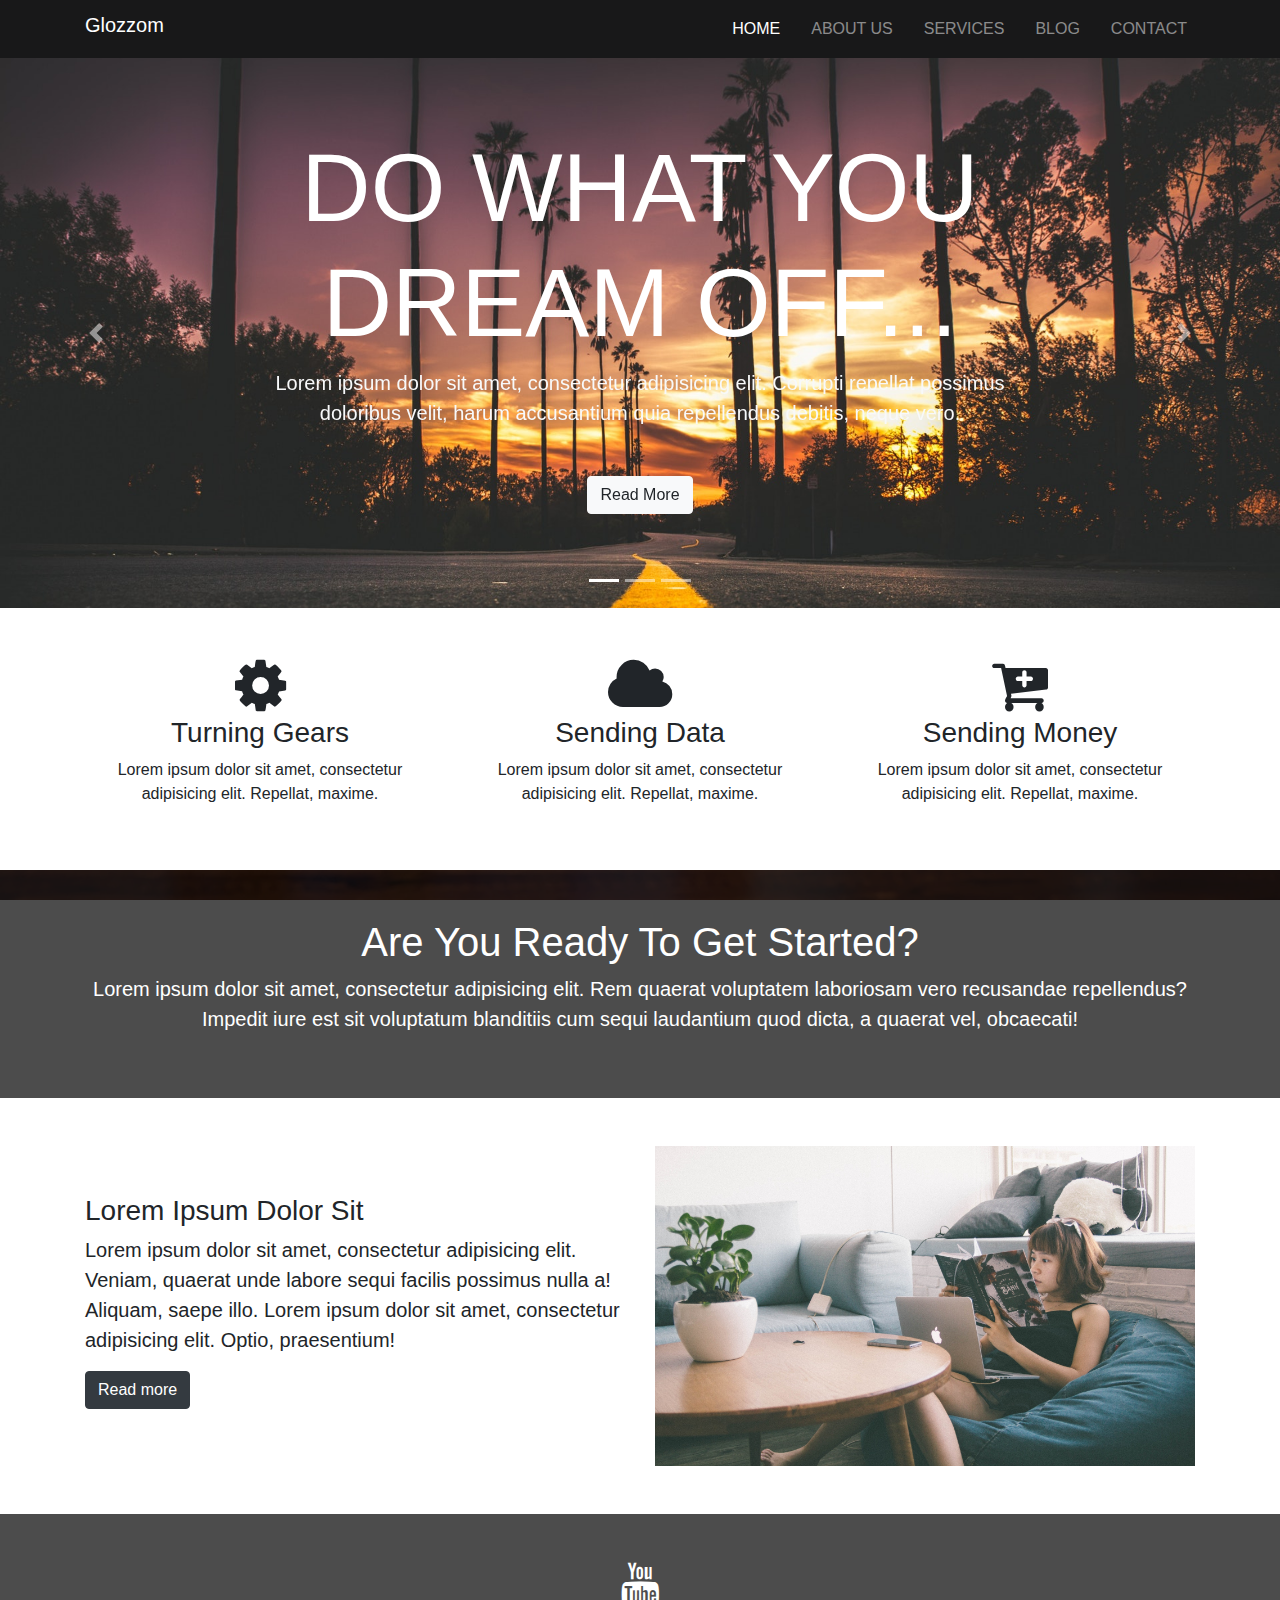
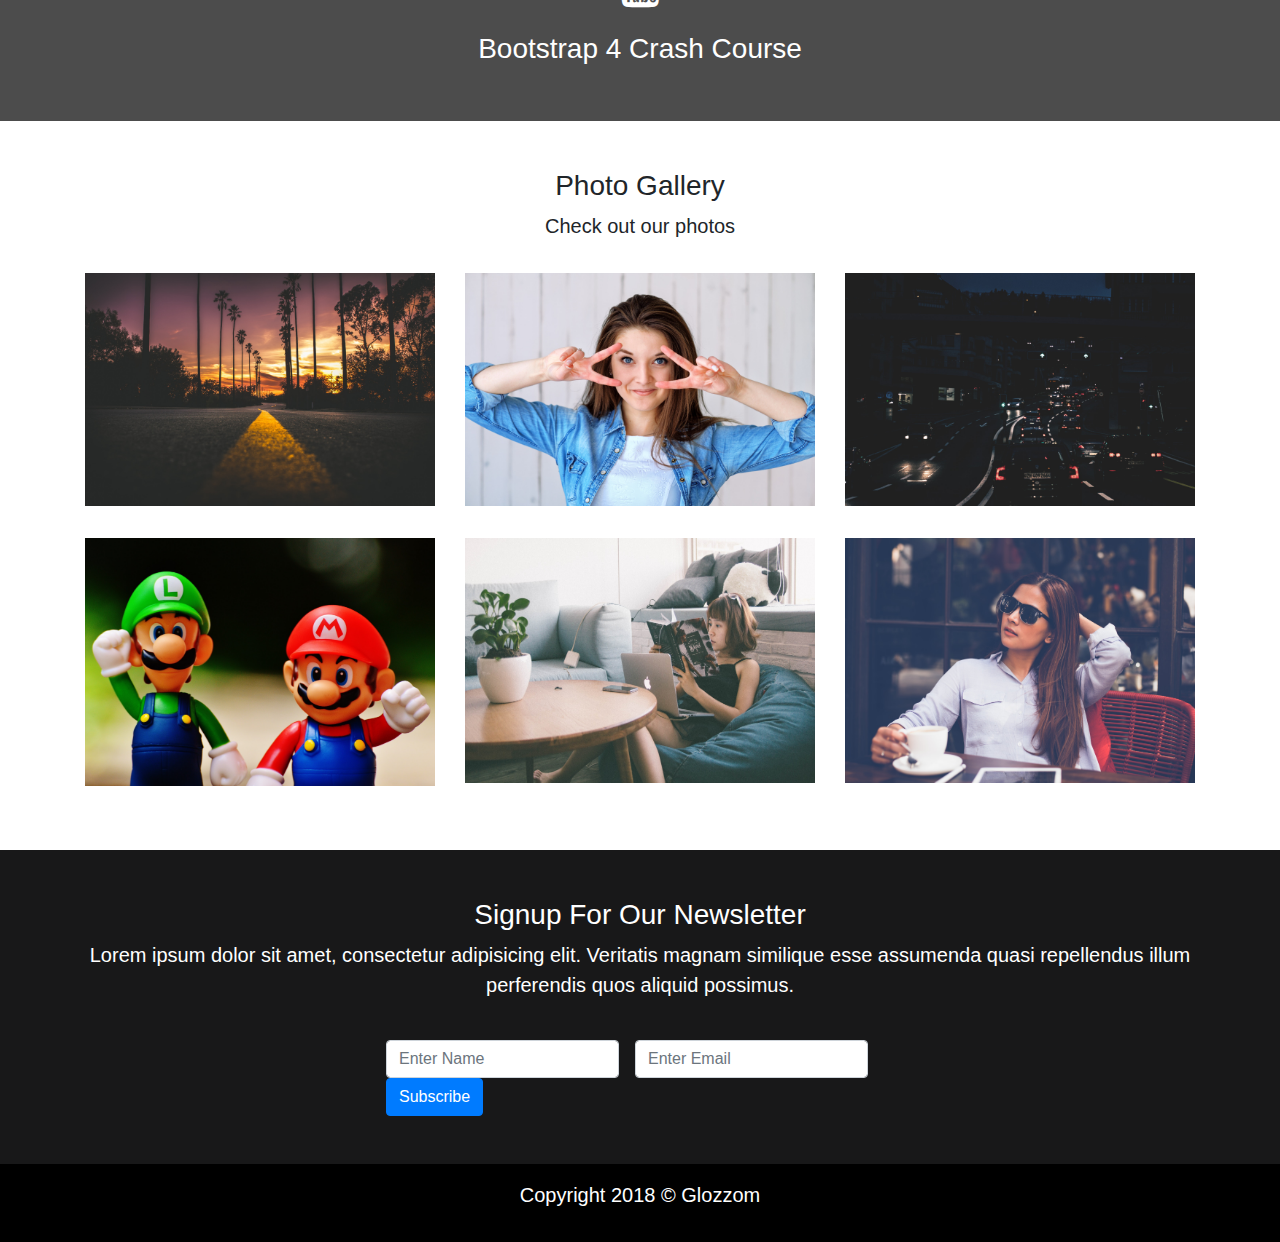
<file: index.html>
<!DOCTYPE html>
<html>
	<head>
		<meta charset="UTF-8">
		<meta name="viewport" content="width=device-width, initial-scale=1.0">
    	<meta http-equiv="X-UA-Compatible" content="ie=edge">
		
		<!-- bootstrap.min.css -->
		<link rel="stylesheet" type="text/css" href="css/bootstrap.min.css">
		<!-- fonts.min css -->
		<link rel="stylesheet" type="text/css" href="css/font-awesome.min.css">
		<!-- theme main css -->
		<link rel="stylesheet" type="text/css" href="css/style.css">
		<link rel="stylesheet" type="text/css" href="css/navbar-fixed.css">
		<link rel="shortcut icon" type="image/x-icon" href="img/icon.png">
		<title>Glozzom</title>
	</head>
	<body>
		<!-- header-section start -->
		<header>
			<nav class="navbar navbar-dark bg-dark navbar-expand-lg">
				<div class="container">
					<a class="navbar-brand" href="index.html">
						<h5>Glozzom</h5>
					</a>
					<button class="navbar-toggler" data-toggle="collapse" data-target="#collapse1">
						<span class="navbar-toggler-icon"></span>
					</button>
					<div class="collapse navbar-collapse" id="collapse1">
						<ul class="navbar-nav ml-auto">
							<li class="nav-item active"><a class="nav-link" href="index.html">HOME</a></li>
							<li class="nav-item"><a class="nav-link" href="about.html">ABOUT US</a></li>
							<li class="nav-item"><a class="nav-link" href="service.html">SERVICES</a></li>
							<li class="nav-item"><a class="nav-link" href="blog.html">BLOG</a></li>
							<li class="nav-item"><a class="nav-link" href="contact.html">CONTACT</a></li>
						</ul>
					</div>
				</div>
			</nav>
		</header>
		<!--header-section end -->

		<!-- header-banner-start -->
		<section class="header-banner">
			<div class="carousel slide" data-ride="carousel" id="slider1">
				<ol class="carousel-indicators">
					<li class="active" data-slide-to="0" data-target="#slider1"></li>
					<li data-target="#slider1" data-slide-to="1"></li>
					<li data-target="#slider1" data-slide-to="2"></li>
				</ol>
				<div class="carousel-inner" role="listbox">
					<div class="carousel-item active image1">
						<div class="container">
							<div class="row">
								<div class="col-lg-8 mx-auto py-5">
									<h1 class="display-1 text-center pt-4 text-white">DO WHAT YOU DREAM OFF...</h1>
									<strong><p class="lead text-center text-light">Lorem ipsum dolor sit amet, consectetur adipisicing elit. Corrupti repellat possimus doloribus velit, harum accusantium quia repellendus debitis, neque vero.</p></strong>
									<button class="btn btn-light my-5 d-block mx-auto" data-toggle="modal" data-target="#mymodal">Read More</button>
									<div class="modal fade" id="mymodal">
										<div class="modal-dialog">
											<div class="modal-content">
												<div class="modal-header">
													<h3>Modal header</h3>
													<button class="close" data-dismiss="modal">&times;</button>
												</div>
												<div class="modal-body">
													<p>Lorem ipsum dolor sit amet, consectetur adipisicing elit. Corrupti repellat possimus doloribus velit, harum accusantium quia repellendus debitis, neque vero.</p>
												</div>
												<div class="modal-footer">
													<button class="btn btn-muted" data-dismiss="modal">Close</button>
												</div>
											</div>
										</div>
									</div>
								</div>
							</div>
						</div>
					</div>
					<div class="carousel-item images2">
						<div class="container">
							<div class="row">
								<div class="col-lg-8 py-5">
									<h1 class="display-1 text-center text-white mt-4">DO WHAT YOU THINK OFF...</h1>
									<p class="lead text-center text-white">Lorem ipsum dolor sit amet, consectetur adipisicing elit. Corrupti repellat possimus doloribus velit, harum accusantium quia repellendus debitis, neque vero.</p>
									<button class="btn btn-primary my-5 d-block mx-auto" data-toggle="tooltip" data-html="true" data-placement="top" title="culprit">Tooltip</button>
								</div>
							</div>
						</div>
					</div>
					<div class="carousel-item images3">
						<div class="container">
							<div class="row">
								<div class="col-lg-8 py-5">
									<h1 class="display-1 text-center text-white mt-4">DO WHAT YOU THINK OFF...</h1>
									<p class="lead text-center text-white">Lorem ipsum dolor sit amet, consectetur adipisicing elit. Corrupti repellat possimus doloribus velit, harum accusantium quia repellendus debitis, neque vero.</p>
									<button class="btn btn-primary my-5 d-block mx-auto" data-toggle="tooltip" data-html="true" data-placement="top" title="culprit">Tooltip</button>
								</div>
							</div>
						</div>
					</div>
				</div>
				<a class="carousel-control-prev" data-slide="prev" href="#slider1">
					<span class="carousel-control-prev-icon"></span>
				</a>
				<a class="carousel-control-next" data-slide="next" href="#slider1">
					<span class="carousel-control-next-icon"></span>
				</a>
			</div>
		</section>
		<!-- header-banner -end -->

		<!-- funding-section start -->
		<section class="funding py-5">
			<div class="container">
				<div class="row">
					<div class="col-lg-4 text-center">
						<i class="fa fa-gear"></i>
						<h3>Turning Gears</h3>
						<p>Lorem ipsum dolor sit amet, consectetur adipisicing elit. Repellat, maxime.</p>
					</div>
					<div class="col-lg-4 text-center">
						<i class="fa fa-cloud"></i>
						<h3>Sending Data</h3>
						<p>Lorem ipsum dolor sit amet, consectetur adipisicing elit. Repellat, maxime.</p>
					</div>
					<div class="col-lg-4 text-center">
						<i class="fa fa-cart-plus"></i>
						<h3>Sending Money</h3>
						<p>Lorem ipsum dolor sit amet, consectetur adipisicing elit. Repellat, maxime.</p>
					</div>
				</div>
			</div>
		</section>
		<!-- funding-section end -->

		<!-- get started section start -->
		<section class="get-started">
			<div class="overlay py-5">
				<div class="container">
				<div class="row">
					<div class="col">
						<h1 class="text-center">Are You Ready To Get Started?</h1>
						<p class="lead text-center">Lorem ipsum dolor sit amet, consectetur adipisicing elit. Rem quaerat voluptatem laboriosam vero recusandae repellendus? Impedit iure est sit voluptatum blanditiis cum sequi laudantium quod dicta, a quaerat vel, obcaecati!</p>
					</div>
				</div>
			</div>
			</div>
		</section>
		<!-- get started section end -->

		<!-- next-section start -->
		<section class="next">
			<div class="container">
				<div class="row">
					<div class="col-lg-6 py-5">
						<h3 class="mt-5">Lorem Ipsum Dolor Sit</h3>
						<p class="lead">Lorem ipsum dolor sit amet, consectetur adipisicing elit. Veniam, quaerat unde labore sequi facilis possimus nulla a! Aliquam, saepe illo. Lorem ipsum dolor sit amet, consectetur adipisicing elit. Optio, praesentium!</p>
						<button class="btn btn-dark">Read more</button>
					</div>
					<div class="col-lg-6 py-5">
						<img src="img/image5.jpeg" class="img-fluid">
					</div>
				</div>
			</div>
		</section>
		<!-- next-section end -->

		<!-- bootstrap 4 course start -->
		<section class="bootstrap">
			<div class="overlay py-5">
				<div class="container">
				<div class="row">
					<div class="col-lg-12 text-center">
						<span class=" px-2 py-1">
							<i class="fa fa-youtube"></i>
						</span>
						<h3 class="text-center text-white mt-4">Bootstrap 4 Crash Course</h3>
					</div>
				</div>
			</div>
			</div>
		</section>
		<!-- bootstrap 4 course end -->

		<!-- gallery-section start -->
		<section class="gallery-section py-5">
			<div class="container">
				<div class="row">
					<div class="col-lg-12 text-center">
						<h3>Photo Gallery</h3>
						<p class="lead">Check out our photos</p>
					</div>
					<div class="col-lg-4 my-3">
						<a href="img/image1.jpeg"><img src="img/image1.jpeg" class="img-fluid"></a>
					</div>
					<div class="col-lg-4 my-3">
						<a href="img/bg1.jpeg"><img src="img/bg1.jpeg" class="img-fluid"></a>
					</div>

					<div class="col-lg-4 my-3">
						<a href="img/image3.jpeg"><img src="img/image3.jpeg" class="img-fluid"></a>
					</div>
					<div class="col-lg-4 my-3">
						<a href="img/image4.jpeg"><img src="img/image4.jpeg" class="img-fluid" ></a>
					</div>
					<div class="col-lg-4 my-3">
						<a href="img/image5.jpeg"><img src="img/image5.jpeg" class="img-fluid" style="height: 245px"></a>
					</div>
					<div class="col-lg-4 my-3">
						<a href="img/image6.jpeg"><img src="img/image6.jpeg" class="img-fluid" style="height: 245px"></a>
					</div>

				</div>
			</div>
		</section>
		<!-- gallery section end -->

		<!-- signup section start -->
		<section class="signup py-5 bg-dark">
			<div class="container">
				<div class="row">
					<div class="col-lg-12 text-center text-white">
						<h3>Signup For Our Newsletter</h3>
						<p class="lead">Lorem ipsum dolor sit amet, consectetur adipisicing elit. Veritatis magnam similique esse assumenda quasi repellendus illum perferendis quos aliquid possimus.</p>
					</div>
					<div class="col-lg-6 mx-auto mt-4">
						<form class="form-inline">
							<input type="name" class="form-control ml-3" placeholder="Enter Name">
							<input type="email" class="form-control ml-3 col-md-ml-0" placeholder="Enter Email">
							<input type="submit" class="btn btn-primary ml-3 col-md-ml-0" value="Subscribe">
						</form>
					</div>
				</div>
			</div>
		</section>
		<!-- signupsection end -->

		<footer class="py-3">
			<p class="lead text-center">Copyright 2018 © Glozzom</p>
		</footer>

		<!-- js file -->
		<script type="text/javascript" src="js/jquery-slim.min.js"></script>
	    <script type="text/javascript" src="js/popper.min.js"></script>
	    <script type="text/javascript" src="js/bootstrap.min.js"></script>
	    <script type="text/javascript" src="js/navbar-fixed.js"></script>

	    <script type="text/javascript">
	    	$('[data-toggle="tooltip"]').tooltip();
	    </script>
	</body>
</html>
</file>
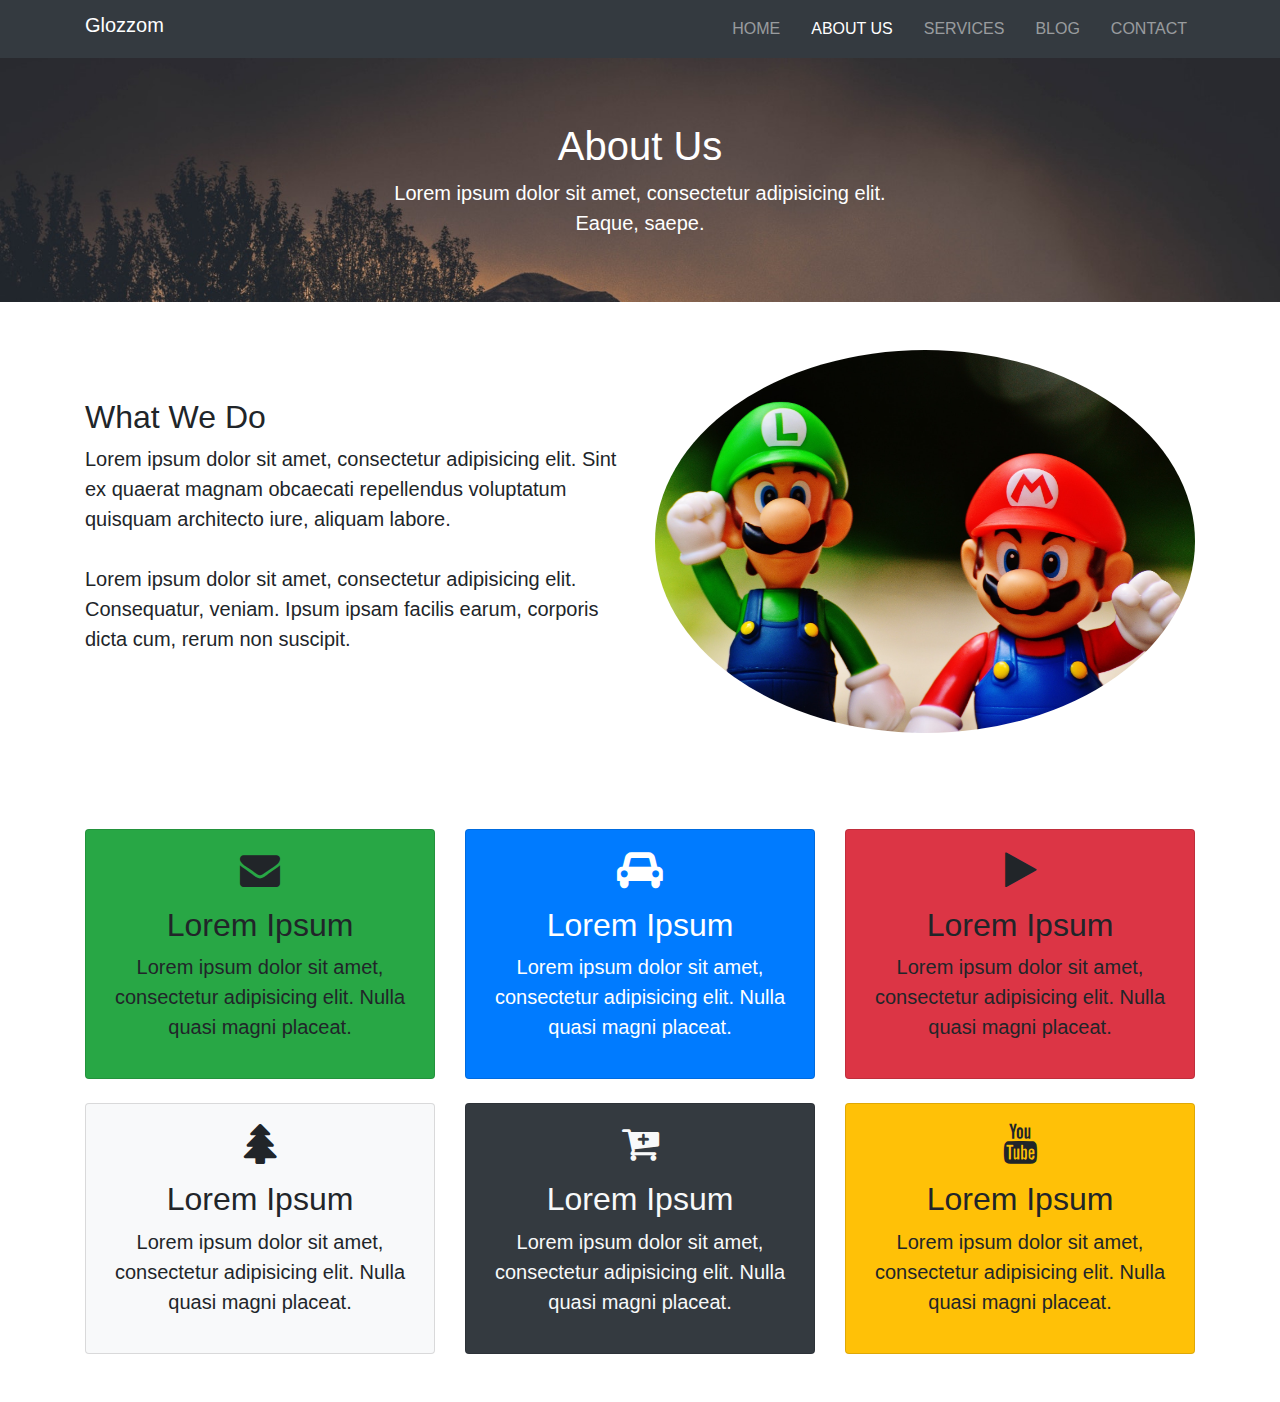
<file: about.html>
<!DOCTYPE html>
<html>
	<head>
		<meta charset="UTF-8">
		<meta name="viewport" content="width=device-width, initial-scale=1.0">
    	<meta http-equiv="X-UA-Compatible" content="ie=edge">
		
		<!-- bootstrap.min.css -->
		<link rel="stylesheet" type="text/css" href="css/bootstrap.min.css">
		<!-- fonts.min css -->
		<link rel="stylesheet" type="text/css" href="css/font-awesome.min.css">
		<!-- theme main css -->
		<link rel="stylesheet" type="text/css" href="css/aboutstyle.css">
		<link rel="stylesheet" type="text/css" href="css/navbar-fixed.css">
		<link rel="shortcut icon" type="image/x-icon" href="img/icon.png">
		<title>Glozzom</title>
	</head>
	<body>
		<!-- header-section start -->
		<header>
			<nav class="navbar navbar-dark bg-dark navbar-expand-lg">
				<div class="container">
					<a class="navbar-brand" href="index.html">
						<h5>Glozzom</h5>
					</a>
					<button class="navbar-toggler" data-toggle="collapse" data-target="#collapse1">
						<span class="navbar-toggler-icon"></span>
					</button>
					<div class="collapse navbar-collapse" id="collapse1">
						<ul class="navbar-nav ml-auto">
							<li class="nav-item"><a class="nav-link" href="index.html">HOME</a></li>
							<li class="nav-item active"><a class="nav-link" href="about.html">ABOUT US</a></li>
							<li class="nav-item"><a class="nav-link" href="service.html">SERVICES</a></li>
							<li class="nav-item"><a class="nav-link" href="blog.html">BLOG</a></li>
							<li class="nav-item"><a class="nav-link" href="contact.html">CONTACT</a></li>
						</ul>
					</div>
				</div>
			</nav>
		</header>
		<!--header-section end -->


		<!-- header-banner-css start -->
		<section class="banner py-5">
			<div class="container">
				<div class="row">
					<div class="col-lg-6 mx-auto">
						<h1 class="text-center text-white mt-3">About Us</h1>
						<p class="text-center text-white lead">Lorem ipsum dolor sit amet, consectetur adipisicing elit. Eaque, saepe.</p>
					</div>
				</div>
			</div>
		</section>
		<!-- header-banner-end -->

		<!-- cartoon section start -->
		<section class="cartoon py-5">
			<div class="container">
				<div class="row">
					<div class="col-lg-6">
						<h2 class="mt-5">What We Do</h2>
						<p class="lead">Lorem ipsum dolor sit amet, consectetur adipisicing elit. Sint ex quaerat magnam obcaecati repellendus voluptatum quisquam architecto iure, aliquam labore.<br><br>

						Lorem ipsum dolor sit amet, consectetur adipisicing elit. Consequatur, veniam. Ipsum ipsam facilis earum, corporis dicta cum, rerum non suscipit.</p>
					</div>
					<div class="col-lg-6">
						<img src="img/image4.jpeg" class="img-fluid rounded-circle">
					</div>
				</div>
			</div>
		</section>
		<!-- cartoon section end -->

		<!-- package section start -->
		<section class="package py-5">
			<div class="container">
				<div class="row">
					<div class="col-lg-4">
						<div class="card card1 bg-success">
							<div class="card-body text-center">
								<i class="fa fa-envelope mb-3"></i>
								<h2>Lorem Ipsum</h2>
								<p class="lead">Lorem ipsum dolor sit amet, consectetur adipisicing elit. Nulla quasi magni placeat.</p>
							</div>
						</div>
					</div>
					<div class="col-lg-4">
						<div class="card card2 bg-primary">
						<div class="card-body text-center">
								<i class="fa fa-car mb-3"></i>
								<h2>Lorem Ipsum</h2>
								<p class="lead">Lorem ipsum dolor sit amet, consectetur adipisicing elit. Nulla quasi magni placeat.</p>
						</div>
					</div>
					</div>
					<div class="col-lg-4">
						<div class="card card3 bg-danger">
						<div class="card-body text-center">
								<i class="fa fa-play mb-3"></i>
								<h2>Lorem Ipsum</h2>
								<p class="lead">Lorem ipsum dolor sit amet, consectetur adipisicing elit. Nulla quasi magni placeat.</p>
							</div>
						</div>
					</div>
					<div class="col-lg-4 mt-4">
						<div class="card card4 bg-light">
							<div class="card-body text-center">
								<i class="fa fa-tree mb-3"></i>
								<h2>Lorem Ipsum</h2>
								<p class="lead">Lorem ipsum dolor sit amet, consectetur adipisicing elit. Nulla quasi magni placeat.</p>
							</div>
						</div>
					</div>
					<div class="col-lg-4 mt-4">
						<div class="card card5 bg-dark text-light">
						<div class="card-body text-center">
								<i class="fa fa-cart-plus mb-3"></i>
								<h2>Lorem Ipsum</h2>
								<p class="lead">Lorem ipsum dolor sit amet, consectetur adipisicing elit. Nulla quasi magni placeat.</p>
						</div>
					</div>
					</div>
					<div class="col-lg-4 mt-4">
						<div class="card card6 bg-warning">
						<div class="card-body text-center">
								<i class="fa fa-youtube mb-3"></i>
								<h2>Lorem Ipsum</h2>
								<p class="lead">Lorem ipsum dolor sit amet, consectetur adipisicing elit. Nulla quasi magni placeat.</p>
							</div>
						</div>
					</div>
				</div>
			</div>
		</section>
		<!-- package section end -->


		<!-- js file -->
		<script type="text/javascript" src="js/jquery-slim.min.js"></script>
	    <script type="text/javascript" src="js/popper.min.js"></script>
	    <script type="text/javascript" src="js/bootstrap.min.js"></script>
	    <script type="text/javascript" src="js/navbar-fixed.js"></script>
	</body>
</html>
</file>
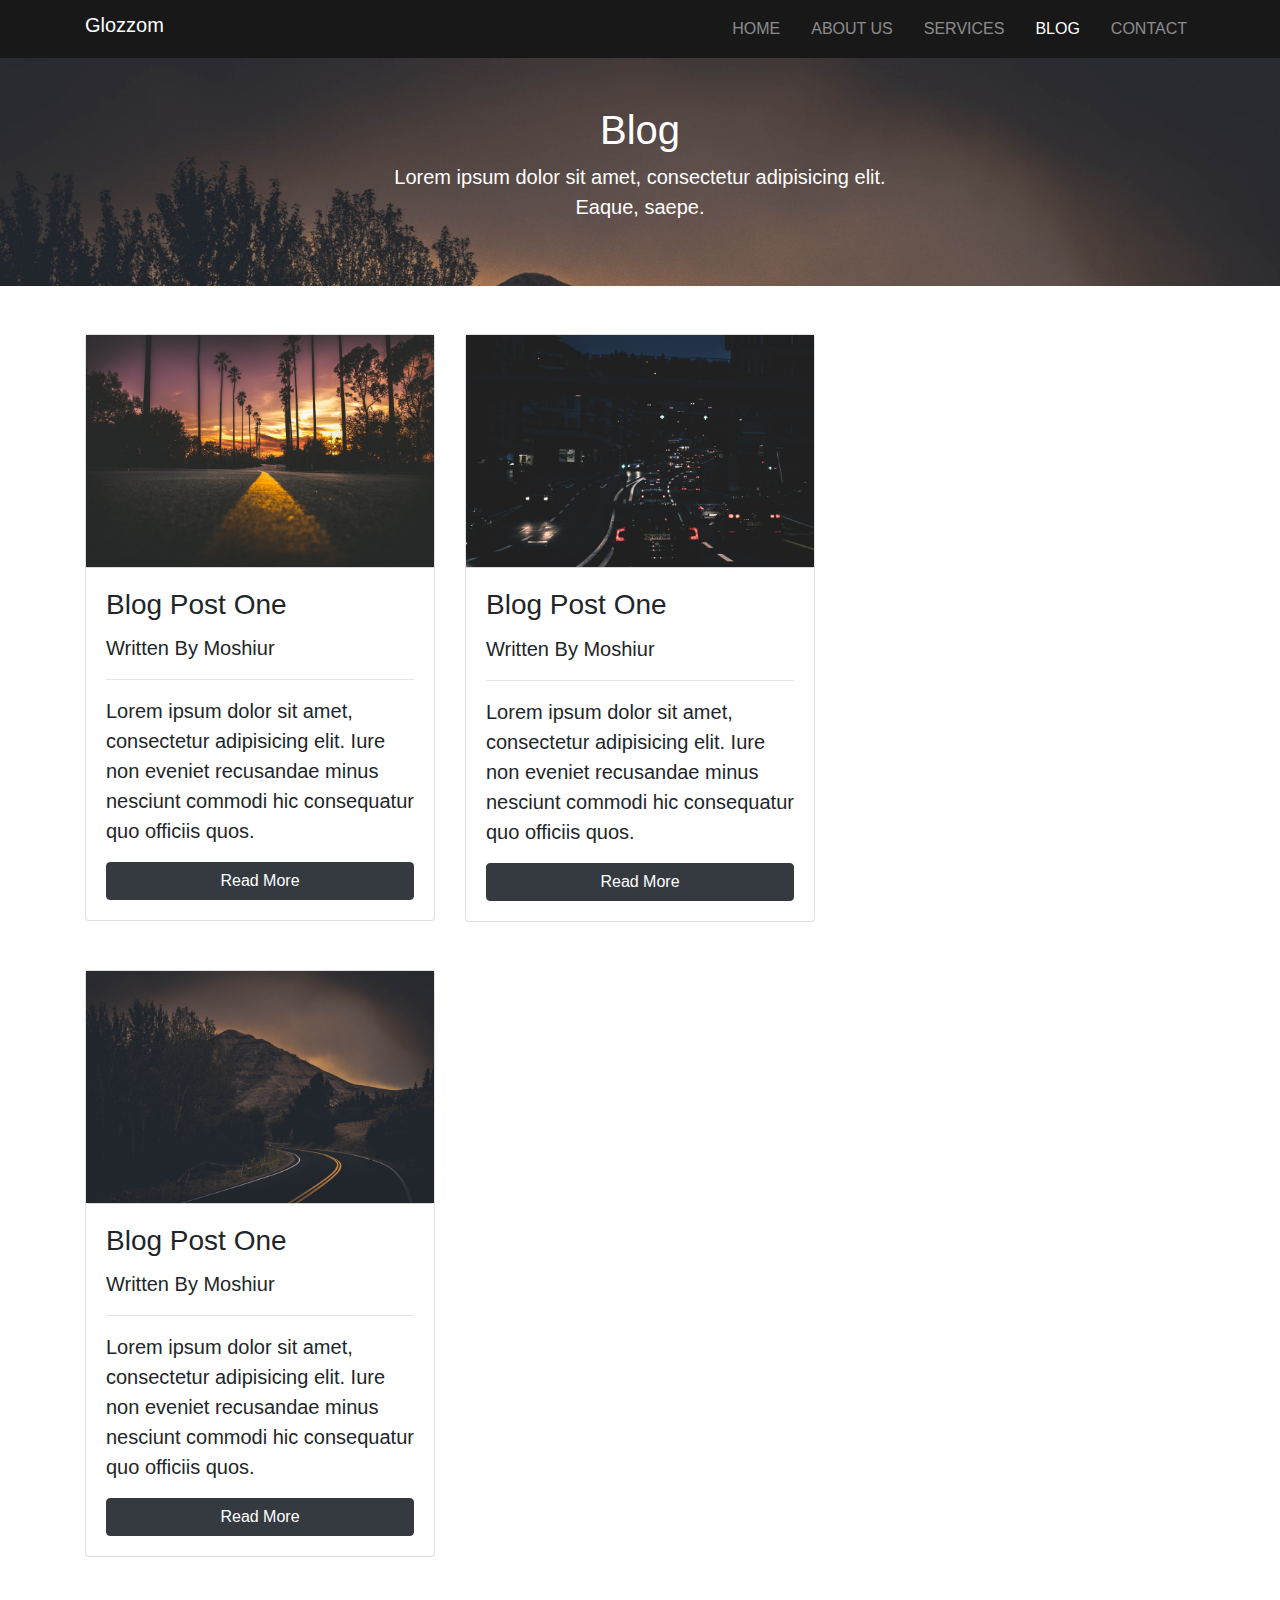
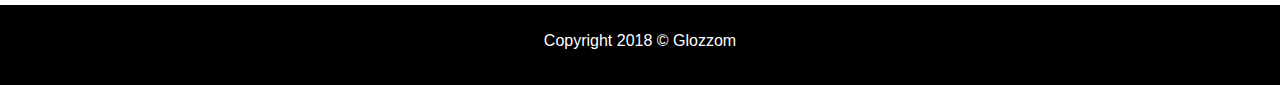
<file: blog.html>
<!DOCTYPE html>
	<html>
	<head>
		<meta charset="UTF-8">
		<meta name="viewport" content="width=device-width, initial-scale=1.0">
    	<meta http-equiv="X-UA-Compatible" content="ie=edge">
		
		<!-- bootstrap.min.css -->
		<link rel="stylesheet" type="text/css" href="css/bootstrap.min.css">
		<!-- fonts.min css -->
		<link rel="stylesheet" type="text/css" href="css/font-awesome.min.css">
		<!-- theme main css -->
		<link rel="stylesheet" type="text/css" href="css/style.css">
		<link rel="stylesheet" type="text/css" href="css/navbar-fixed.css">
		<link rel="shortcut icon" type="image/x-icon" href="img/icon.png">
		<title>Glozzom</title>
	</head>
	<body>
		<!-- header-section start -->
		<header>
			<nav class="navbar navbar-dark bg-dark navbar-expand-lg">
				<div class="container">
					<a class="navbar-brand" href="index.html">
						<h5>Glozzom</h5>
					</a>
					<button class="navbar-toggler" data-toggle="collapse" data-target="#collapse1">
						<span class="navbar-toggler-icon"></span>
					</button>
					<div class="collapse navbar-collapse" id="collapse1">
						<ul class="navbar-nav ml-auto">
							<li class="nav-item"><a class="nav-link" href="index.html">HOME</a></li>
							<li class="nav-item"><a class="nav-link" href="about.html">ABOUT US</a></li>
							<li class="nav-item"><a class="nav-link" href="service.html">SERVICES</a></li>
							<li class="nav-item active"><a class="nav-link" href="blog.html">BLOG</a></li>
							<li class="nav-item"><a class="nav-link" href="contact.html">CONTACT</a></li>
						</ul>
					</div>
				</div>
			</nav>
		</header>
		<!--header-section end -->

		<!-- blog-banner -start -->
		<section class="blog-banner py-5">
			<div class="container">
				<div class="row">
					<div class="col-lg-6 mx-auto text-center text-white">
						<h1>Blog</h1>
						<p class="lead">Lorem ipsum dolor sit amet, consectetur adipisicing elit. Eaque, saepe.</p>
					</div>
				</div>
			</div>
		</section>
		<!-- blog banner-end -->

		<!-- blog -post-section start -->
		<section class="blog-post py-5">
			<div class="container">
				<div class="row">
					<div class="col-lg-4">
						<div class="card">
							<div class="card-header p-0">
								<img src="img/image1.jpeg" class="img-fluid">
							</div>
							

							<div class="card-body">
								<div class="card-title">
									<h3>Blog Post One</h3>
							    </div>
								<p class="lead">Written By Moshiur</p>
								<hr>
								<p class="lead">Lorem ipsum dolor sit amet, consectetur adipisicing elit. Iure non eveniet recusandae minus nesciunt commodi hic consequatur quo officiis quos.</p>
								<button class="btn btn-dark text-white btn-block">Read More</button>
							</div>
						</div>
					</div>
					<div class="col-lg-4">
						<div class="card">
							<div class="card-header p-0">
								<img src="img/image3.jpeg" class="img-fluid">
							</div>
							

							<div class="card-body">
								<div class="card-title">
									<h3>Blog Post One</h3>
							    </div>
								<p class="lead">Written By Moshiur</p>
								<hr>
								<p class="lead">Lorem ipsum dolor sit amet, consectetur adipisicing elit. Iure non eveniet recusandae minus nesciunt commodi hic consequatur quo officiis quos.</p>
								<button class="btn btn-dark text-white btn-block">Read More</button>
							</div>
						</div>
					</div>
					<div class="col-lg-4">
						
					</div>
					<div class="col-lg-4 mt-5">
						<div class="card">
							<div class="card-header p-0">
								<img src="img/image2.jpeg" class="img-fluid">
							</div>
							

							<div class="card-body">
								<div class="card-title">
									<h3>Blog Post One</h3>
							    </div>
								<p class="lead">Written By Moshiur</p>
								<hr>
								<p class="lead">Lorem ipsum dolor sit amet, consectetur adipisicing elit. Iure non eveniet recusandae minus nesciunt commodi hic consequatur quo officiis quos.</p>
								<button class="btn btn-dark text-white btn-block">Read More</button>
							</div>
						</div>
					</div>
				</div>
			</div>
		</section>
		<!-- blog post section end -->

		<footer class="blog-footer">
			<div class="container py-3">
			
					<p class="text-center mt-2">Copyright 2018 © Glozzom</p>
				
			</div>
		</footer>

		<!-- js file -->
		<script type="text/javascript" src="js/jquery-slim.min.js"></script>
	    <script type="text/javascript" src="js/popper.min.js"></script>
	    <script type="text/javascript" src="js/bootstrap.min.js"></script>
	    <script type="text/javascript" src="js/navbar-fixed.js"></script>

	</body>
</html>
</file>
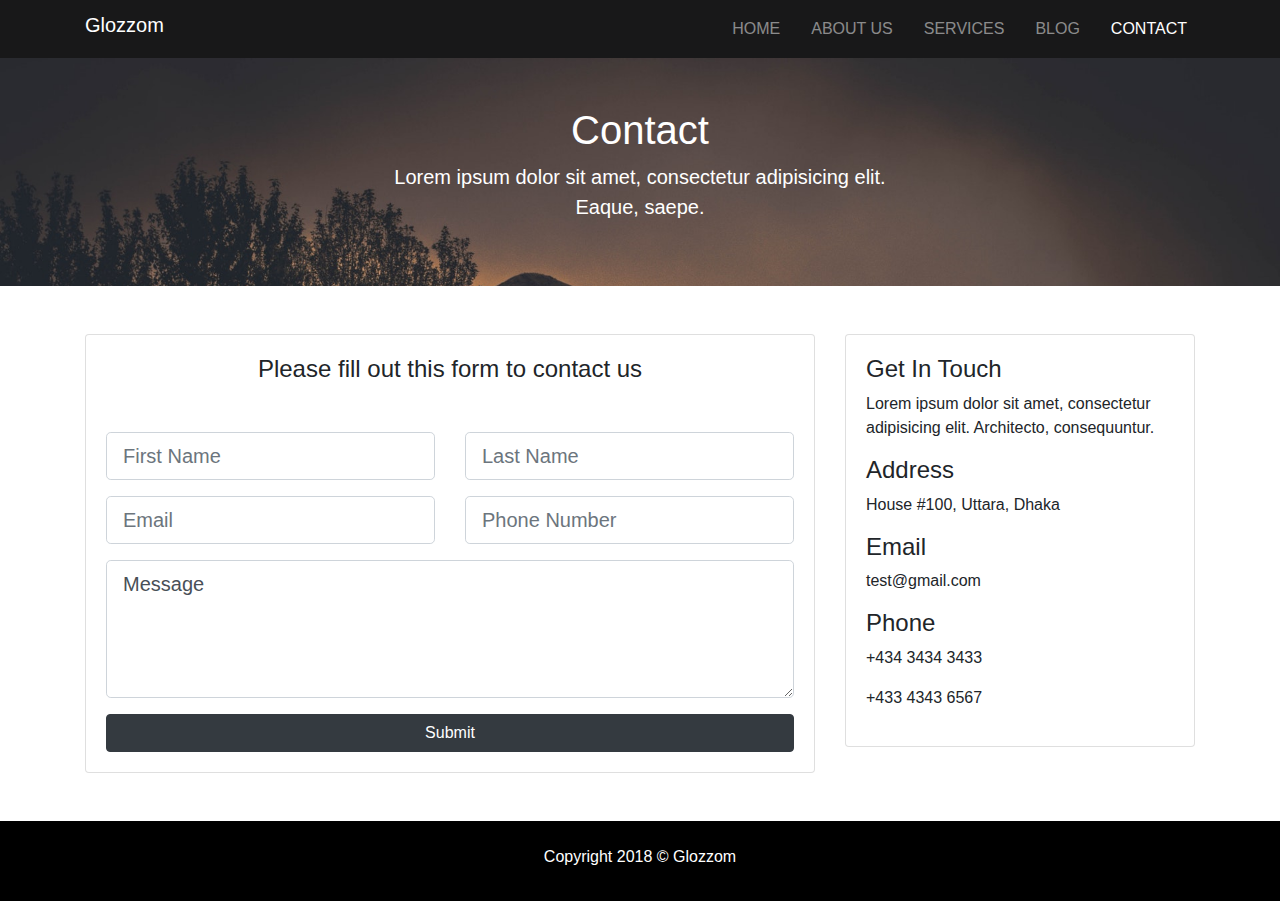
<file: contact.html>
<!DOCTYPE html>
<html>
	<head>
		<meta charset="UTF-8">
		<meta name="viewport" content="width=device-width, initial-scale=1.0">
    	<meta http-equiv="X-UA-Compatible" content="ie=edge">
		
		<!-- bootstrap.min.css -->
		<link rel="stylesheet" type="text/css" href="css/bootstrap.min.css">
		<!-- fonts.min css -->
		<link rel="stylesheet" type="text/css" href="css/font-awesome.min.css">
		<!-- theme main css -->
		<link rel="stylesheet" type="text/css" href="css/style.css">
		<link rel="stylesheet" type="text/css" href="css/navbar-fixed.css">
		<link rel="shortcut icon" type="image/x-icon" href="img/icon.png">
		<title>Glozzom</title>
	</head>
	<body>
		<!-- header-section start -->
		<header>
			<nav class="navbar navbar-dark bg-dark navbar-expand-lg">
				<div class="container">
					<a class="navbar-brand" href="index.html">
						<h5>Glozzom</h5>
					</a>
					<button class="navbar-toggler" data-toggle="collapse" data-target="#collapse1">
						<span class="navbar-toggler-icon"></span>
					</button>
					<div class="collapse navbar-collapse" id="collapse1">
						<ul class="navbar-nav ml-auto">
							<li class="nav-item"><a class="nav-link" href="index.html">HOME</a></li>
							<li class="nav-item"><a class="nav-link" href="about.html">ABOUT US</a></li>
							<li class="nav-item"><a class="nav-link" href="service.html">SERVICES</a></li>
							<li class="nav-item"><a class="nav-link" href="blog.html">BLOG</a></li>
							<li class="nav-item active"><a class="nav-link" href="contact.html">CONTACT</a></li>
						</ul>
					</div>
				</div>
			</nav>
		</header>
		<!--header-section end -->

		<!-- contact-banner -start -->
		<section class="contact-banner py-5">
			<div class="container">
				<div class="row">
					<div class="col-lg-6 mx-auto text-center text-white">
						<h1>Contact</h1>
						<p class="lead">Lorem ipsum dolor sit amet, consectetur adipisicing elit. Eaque, saepe.</p>
					</div>
				</div>
			</div>
		</section>
		<!-- contact banner-end -->

		<!-- contact-section start -->
		<section class="contact-section py-5">
			<div class="container">
				<div class="row">
					<div class="col-md-8">
						<div class="card">
							<div class="card-body">
								<h4 class="text-center mb-5">Please fill out this form to contact us</h4>
								<div class="row">
								<div class="col-md-6">
									<div class="form-group">
										<input type="name" class="form-control form-control-lg" placeholder="First Name">
									</div>

								</div>
								<div class="col-md-6">
									<div class="form-group">
										<input type="name" class="form-control form-control-lg" placeholder="Last Name">
									</div>
									
								</div>
								<div class="col-md-6">
									<div class="form-group">
										<input type="email" class="form-control form-control-lg" placeholder="Email">
									</div>
									
								</div>
								<div class="col-md-6">
									<div class="form-group">
										<input type="text" class="form-control form-control-lg" placeholder="Phone Number">
									</div>
									
								</div>
								<div class="col-md-12">
									<textarea class="form-control form-control-lg" rows="4">Message</textarea>
								</div>
								<div class="col-md-12">
									<input type="submit" value="Submit" class="btn btn-block btn-dark mt-3">
								</div>
							</div>
							</div>
						</div>
					</div>

					<div class="col-md-4">
						<div class="card">
							<div class="card-body">
								<h4>Get In Touch</h4>
						<p>Lorem ipsum dolor sit amet, consectetur adipisicing elit. Architecto, consequuntur.</p>

						<h4>Address</h4>

						<p>House #100, Uttara, Dhaka</p>
						<h4>Email</h4>
						<p>test@gmail.com</p>
						<h4>Phone</h4>
						<p>+434 3434 3433</p>
						<p>+433 4343 6567</p>
							</div>
						</div>
					</div>
				</div>
			</div>
		</section>
		<!-- contact-section end -->

		<footer class="blog-footer">
			<div class="container py-3">
			
					<p class="text-center mt-2">Copyright 2018 © Glozzom</p>
				
			</div>
		</footer>

		<!-- js file -->
		<script type="text/javascript" src="js/jquery-slim.min.js"></script>
	    <script type="text/javascript" src="js/popper.min.js"></script>
	    <script type="text/javascript" src="js/bootstrap.min.js"></script>
	    <script type="text/javascript" src="js/navbar-fixed.js"></script>
	</body>
</html>
</file>
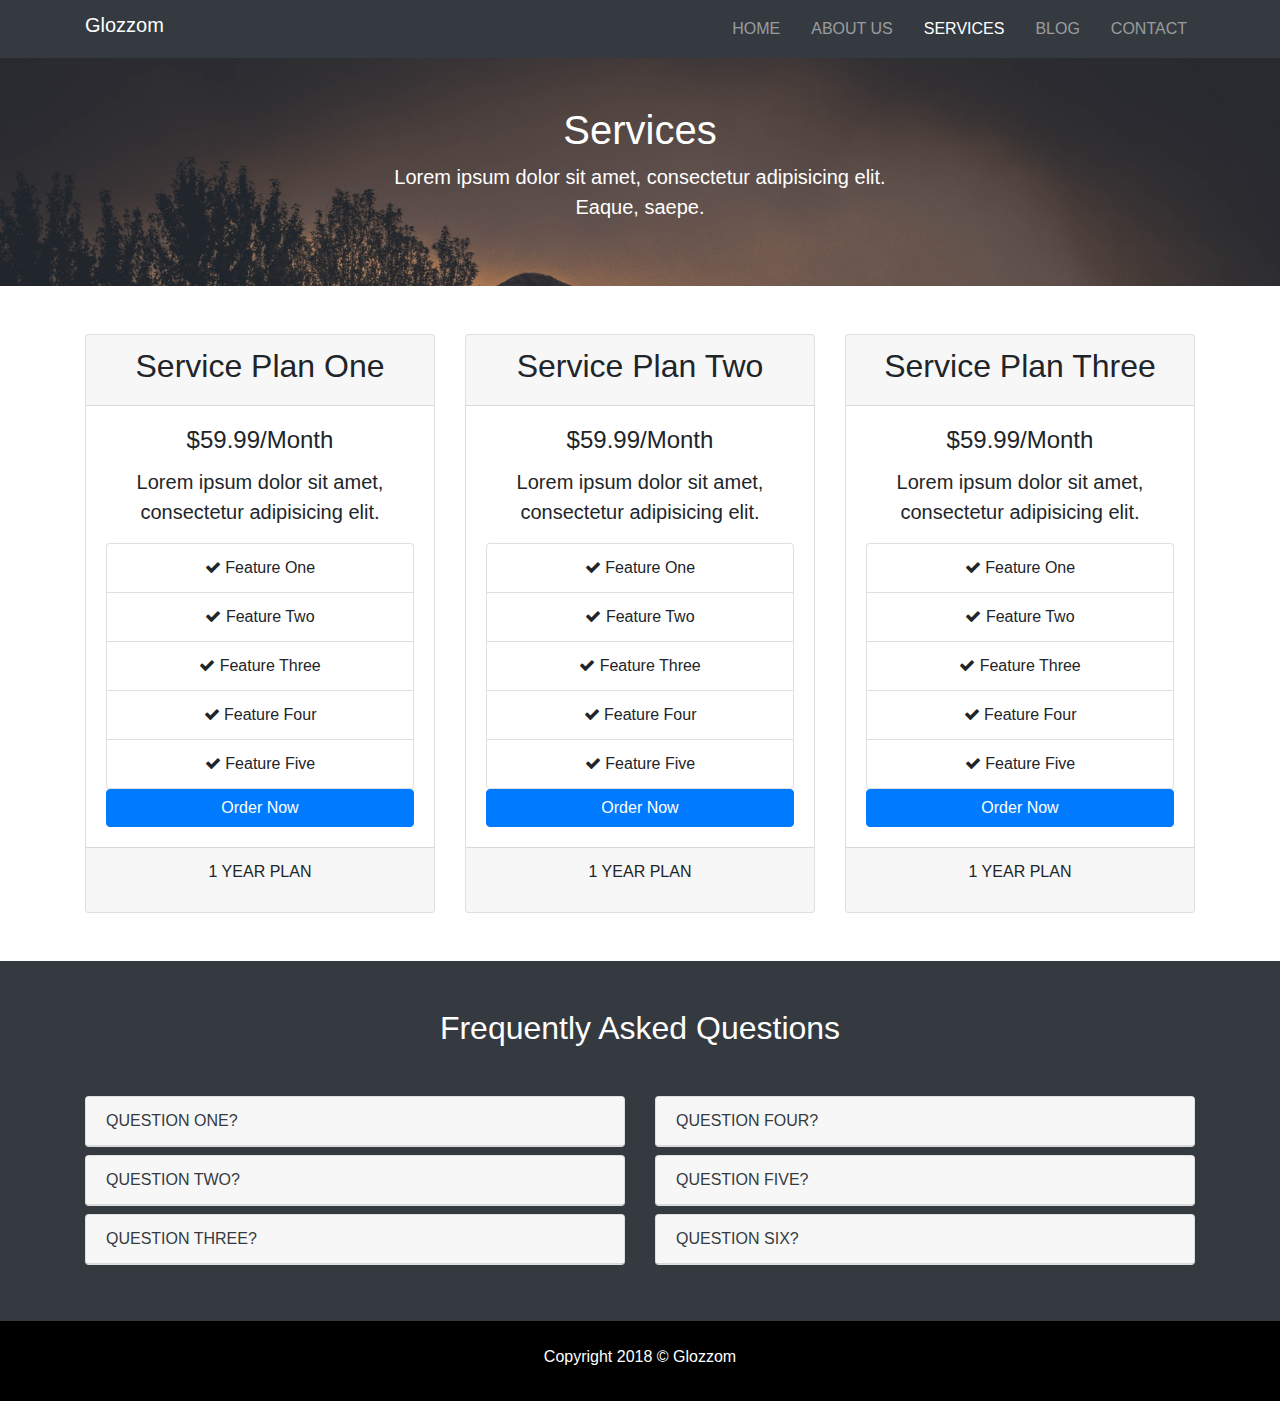
<file: service.html>
<!DOCTYPE html>
<html>
	<head>
		<meta charset="UTF-8">
		<meta name="viewport" content="width=device-width, initial-scale=1.0">
    	<meta http-equiv="X-UA-Compatible" content="ie=edge">
		
		<!-- bootstrap.min.css -->
		<link rel="stylesheet" type="text/css" href="css/bootstrap.min.css">
		<!-- fonts.min css -->
		<link rel="stylesheet" type="text/css" href="css/font-awesome.min.css">
		<!-- theme main css -->
		<link rel="stylesheet" type="text/css" href="css/servicestyle.css">
		<link rel="stylesheet" type="text/css" href="css/navbar-fixed.css">
		<link rel="shortcut icon" type="image/x-icon" href="img/icon.png">
		<title>Glozzom</title>
	</head>
	<body>
		<!-- header-section start -->
		<header>
			<nav class="navbar navbar-dark bg-dark navbar-expand-lg">
				<div class="container">
					<a class="navbar-brand" href="index.html">
						<h5>Glozzom</h5>
					</a>
					<button class="navbar-toggler" data-toggle="collapse" data-target="#collapse1">
						<span class="navbar-toggler-icon"></span>
					</button>
					<div class="collapse navbar-collapse" id="collapse1">
						<ul class="navbar-nav ml-auto">
							<li class="nav-item"><a class="nav-link" href="index.html">HOME</a></li>
							<li class="nav-item"><a class="nav-link" href="about.html">ABOUT US</a></li>
							<li class="nav-item active"><a class="nav-link" href="service.html">SERVICES</a></li>
							<li class="nav-item"><a class="nav-link" href="blog.html">BLOG</a></li>
							<li class="nav-item"><a class="nav-link" href="contact.html">CONTACT</a></li>
						</ul>
					</div>
				</div>
			</nav>
		</header>
		<!--header-section end -->

		<!-- service banner-start -->
		<section class="service-banner py-5">
			<div class="container">
				<div clas="row">
					<div class="col-lg-6 mx-auto">
						<h1 class="text-center text-white">Services</h1>
						<p class="lead text-center text-white">Lorem ipsum dolor sit amet, consectetur adipisicing elit. Eaque, saepe.</p>
					</div>
				</div>
			</div>
		</section>
		<!-- service banner -end -->
		<!-- service plan section start -->
		<section class="service-plan py-5">
			<div class="container">
				<div class="row">
					<div class="col-lg-4">
						<div class="card">
							
							<div class="card-header">
								<h2 class="text-center">Service Plan One</h2>
							</div>
							<div class="card-body">
								<div class="card-title">
									<h4 class="text-center">$59.99/Month</h4>
								</div>
								<p class="lead text-center">Lorem ipsum dolor sit amet, consectetur adipisicing elit.</p>
								<ul class="list-group text-center">
									<li class="list-group-item"><i class="fa fa-check"></i>  Feature One</li>
									<li class="list-group-item"><i class="fa fa-check"></i>  Feature Two</li>
									<li class="list-group-item"><i class="fa fa-check"></i>  Feature Three</li>
									<li class="list-group-item"><i class="fa fa-check"></i>  Feature Four</li>
									<li class="list-group-item"><i class="fa fa-check"></i>  Feature Five</li>
								</ul>
								<button class="btn btn-primary btn-block">Order Now</button>
							</div>
							<div class="card-footer">
								<p class="text-center">1 YEAR PLAN</p>
							</div>
						</div>
					</div>
					<div class="col-lg-4">
						<div class="card">
							
							<div class="card-header">
								<h2 class="text-center">Service Plan Two</h2>
							</div>
							<div class="card-body">
								<div class="card-title">
									<h4 class="text-center">$59.99/Month</h4>
								</div>
								<p class="lead text-center">Lorem ipsum dolor sit amet, consectetur adipisicing elit.</p>
								<ul class="list-group text-center">
									<li class="list-group-item"><i class="fa fa-check"></i>  Feature One</li>
									<li class="list-group-item"><i class="fa fa-check"></i>  Feature Two</li>
									<li class="list-group-item"><i class="fa fa-check"></i>  Feature Three</li>
									<li class="list-group-item"><i class="fa fa-check"></i>  Feature Four</li>
									<li class="list-group-item"><i class="fa fa-check"></i>  Feature Five</li>
								</ul>
								<button class="btn btn-primary btn-block">Order Now</button>
							</div>
							<div class="card-footer">
								<p class="text-center">1 YEAR PLAN</p>
							</div>
						</div>
					</div>
					<div class="col-lg-4">
						<div class="card">
							
							<div class="card-header">
								<h2 class="text-center">Service Plan Three</h2>
							</div>
							<div class="card-body">
								<div class="card-title">
									<h4 class="text-center">$59.99/Month</h4>
								</div>
								<p class="lead text-center">Lorem ipsum dolor sit amet, consectetur adipisicing elit.</p>
								<ul class="list-group text-center">
									<li class="list-group-item"><i class="fa fa-check"></i>  Feature One</li>
									<li class="list-group-item"><i class="fa fa-check"></i>  Feature Two</li>
									<li class="list-group-item"><i class="fa fa-check"></i>  Feature Three</li>
									<li class="list-group-item"><i class="fa fa-check"></i>  Feature Four</li>
									<li class="list-group-item"><i class="fa fa-check"></i>  Feature Five</li>
								</ul>
								<button class="btn btn-primary btn-block">Order Now</button>
							</div>
							<div class="card-footer">
								<p class="text-center">1 YEAR PLAN</p>
							</div>
						</div>
					</div>
				</div>
			</div>
		</section>
		<!-- service plan section end -->

		<!-- questaine section start -->
		<section class="questain py-5 bg-dark">
			<div class="container">
				<div class="row">
					<div class="col-12 text-center">
						<h2 class="text-white mb-5">Frequently Asked Questions</h2>
					</div>

					<div class="col-md-6">
						<div class="accordion">
						<div class="card mb-2">
							<div class="card-header">
								<a class="text-dark" href="#collapsible" data-toggle="collapse">QUESTION ONE?</a>
							</div>
							<div class="card-body collapse" id="collapsible">
								<p>Lorem ipsum dolor sit amet, consectetur adipisicing elit. At praesentium, necessitatibus qui deleniti. Eum harum porro repudiandae adipisci repellat saepe?</p>
							</div>
						</div>
						<div class="card mb-2">
							<div class="card-header">
								<a class="text-dark" href="#collapsible1" data-toggle="collapse">QUESTION TWO?</a>
							</div>
							<div class="card-body collapse" id="collapsible1">
								<p>Lorem ipsum dolor sit amet, consectetur adipisicing elit. At praesentium, necessitatibus qui deleniti. Eum harum porro repudiandae adipisci repellat saepe?</p>
							</div>
						</div>
						<div class="card mb-2">
							<div class="card-header">
								<a class="text-dark" href="#collapsible2" data-toggle="collapse">QUESTION THREE?</a>
							</div>
							<div class="card-body collapse" id="collapsible2">
								<p>Lorem ipsum dolor sit amet, consectetur adipisicing elit. At praesentium, necessitatibus qui deleniti. Eum harum porro repudiandae adipisci repellat saepe?</p>
							</div>
						</div>
					</div>
					</div>
					<div class="col-md-6">
						<div class="accordion">
						<div class="card mb-2">
							<div class="card-header">
								<a class="text-dark" href="#collapsible3" data-toggle="collapse">QUESTION FOUR?</a>
							</div>
							<div class="card-body collapse" id="collapsible3">
								<p>Lorem ipsum dolor sit amet, consectetur adipisicing elit. At praesentium, necessitatibus qui deleniti. Eum harum porro repudiandae adipisci repellat saepe?</p>
							</div>
						</div>
						<div class="card mb-2">
							<div class="card-header">
								<a class="text-dark" href="#collapsible4" data-toggle="collapse">QUESTION FIVE?</a>
							</div>
							<div class="card-body collapse" id="collapsible4">
								<p>Lorem ipsum dolor sit amet, consectetur adipisicing elit. At praesentium, necessitatibus qui deleniti. Eum harum porro repudiandae adipisci repellat saepe?</p>
							</div>
						</div>
						<div class="card mb-2">
							<div class="card-header">
								<a class="text-dark" href="#collapsible5" data-toggle="collapse">QUESTION SIX?</a>
							</div>
							<div class="card-body collapse" id="collapsible5">
								<p>Lorem ipsum dolor sit amet, consectetur adipisicing elit. At praesentium, necessitatibus qui deleniti. Eum harum porro repudiandae adipisci repellat saepe?</p>
							</div>
						</div>
					</div>
					</div>
				</div>
			</div>
		</section>
		<!-- questain section end -->

		<!-- footer-section start -->
		<footer class="service-footer py-3">
			<div class="container">
				<p class="text-center text-white mt-2">Copyright 2018 © Glozzom</p>
			</div>
		</footer>
		<!-- footer-section end -->

		<!-- js file -->
		<script type="text/javascript" src="js/jquery-slim.min.js"></script>
	    <script type="text/javascript" src="js/popper.min.js"></script>
	    <script type="text/javascript" src="js/bootstrap.min.js"></script>
	    <script type="text/javascript" src="js/navbar-fixed.js"></script>
	</body>
</html>
</file>
<file: css/style.css>
/* global css */

/* header-css */

.navbar-nav a{
	margin-left: 15px;
}

.bg-dark{
	background-color: #181819!important;
}

.carousel-inner img{
	max-height: 400px;
	width: 100%;
}

.image1{
	background: url(../img/image1.jpeg) no-repeat center top;
	background-size: cover;
	max-height: 550px;
}
.images2{
	background: url(../img/image2.jpeg) no-repeat center top;
	background-size: cover;
	max-height: 550px;
}
.images3{
	background: url(../img/image3.jpeg) no-repeat center top;
	background-size: cover;
	max-height: 550px;
}

.funding .fa{
	font-size: 60px;
}

.get-started{
	background: url(../img/pc.jpeg) no-repeat center top;
	background-size: cover;
	background-attachment: fixed;
	color: white;
}

.overlay{
	background: rgba(0,0,0,0.7);
}

.bootstrap{
	background: url(../img/people.jpeg) no-repeat center top;
	background-size: cover;
	background-attachment: fixed;
	color: white;
}
.bootstrap .fa{
	font-size: 45px;
}

.gallery-section img:hover{
	transform: scale(1.1,1.1);
	cursor: pointer;
	transition: 0.5s ease;
}

footer{
	background-color: black;
	color: white;
}

.blog-banner{
	background: url(../img/image2.jpeg) no-repeat center top;
	background-size: cover;
}

.contact-banner{
	background: url(../img/image2.jpeg) no-repeat center top;
	background-size: cover;
}

.blog-footer{
	background-color: black;
}
@media(max-width: 576px){
	.carousel-item h1{
		font-size: 32px;
	}
}
</file>
<file: css/navbar-fixed.css>
html, body {
  height: 100%;
}

.container-fluid > .container, .container > .row {
  height: 100%;
}

/* nav */
nav {
  min-height: 3.5rem;
}
nav.fixed-top {
  padding: 0.5rem;
}
nav.bg-primary li a {
  color: #fff !important;
}
nav li a.active {
  padding: .2rem .4rem;
  color: #0275d8 !important;
  background-color: #fff;
  border-radius: .2rem;
  margin: .3rem 0.6rem;
}
nav .navbar-collapse.collapsing ul,
nav .navbar-collapse.show ul {
  margin-top: 3rem;
}
nav .navbar-collapse.collapsing li a,
nav .navbar-collapse.show li a  {
  padding: 0.5rem;
}

nav .navbar-collapse.show li a.active  {
  margin: 0;
}

.navbar-toggler {
  border: 0;
}

.bg-primary {
  color: #fff;
}
</file>
<file: css/aboutstyle.css>
.banner{
	background: url(../img/image2.jpeg) no-repeat center top;
	background-size: cover;
}

.rounded-circle{
	border-radius: 50% !important;
}

.package .fa{
	font-size: 40px;
}

.service-banner{
	background: url(../img/image2.jpeg) no-repeat center top;
	background-size: cover;
}

.service-footer{
	background-color: black;
}

.navbar-nav a{
	margin-left: 15px;
}
</file>
<file: css/servicestyle.css>
.service-banner{
	background: url(../img/image2.jpeg) no-repeat center top;
	background-size: cover;
}

.service-footer{
	background-color: black;
}

.navbar-nav a{
	margin-left: 15px;
}
</file>
